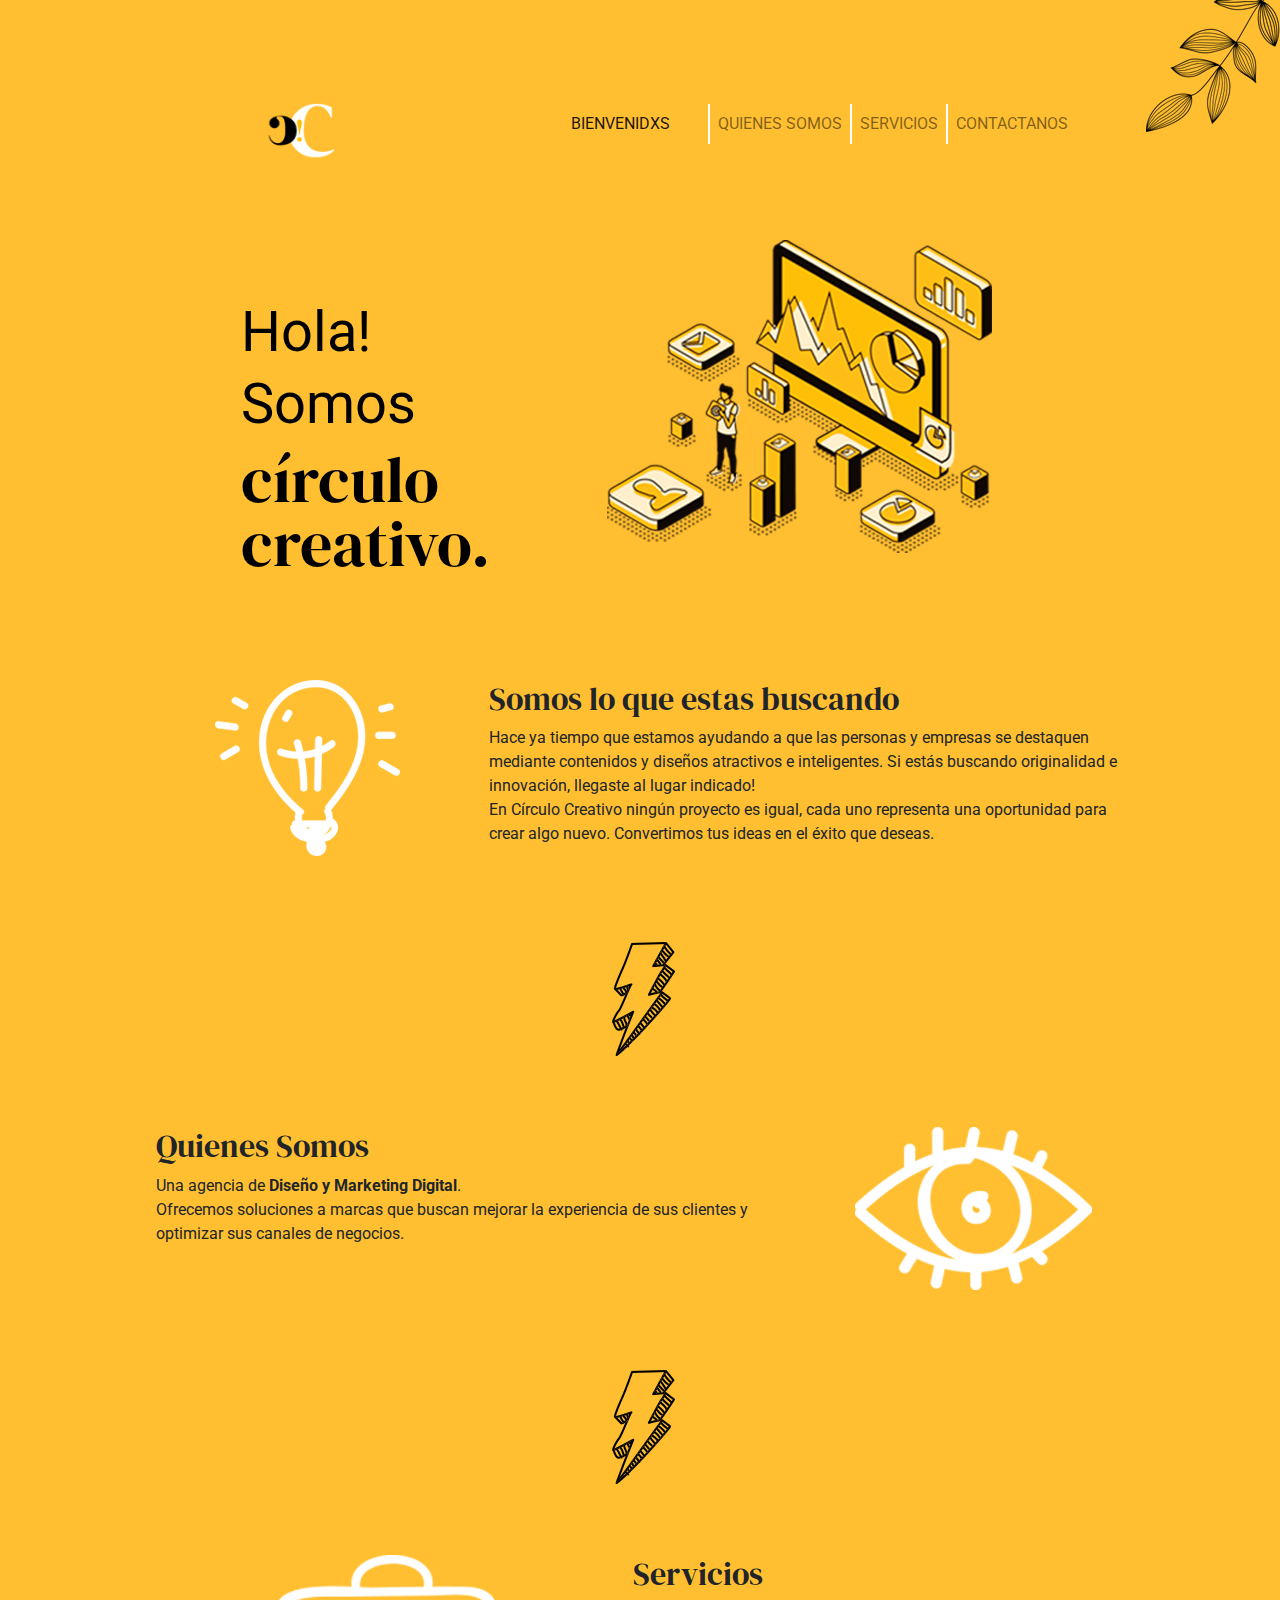
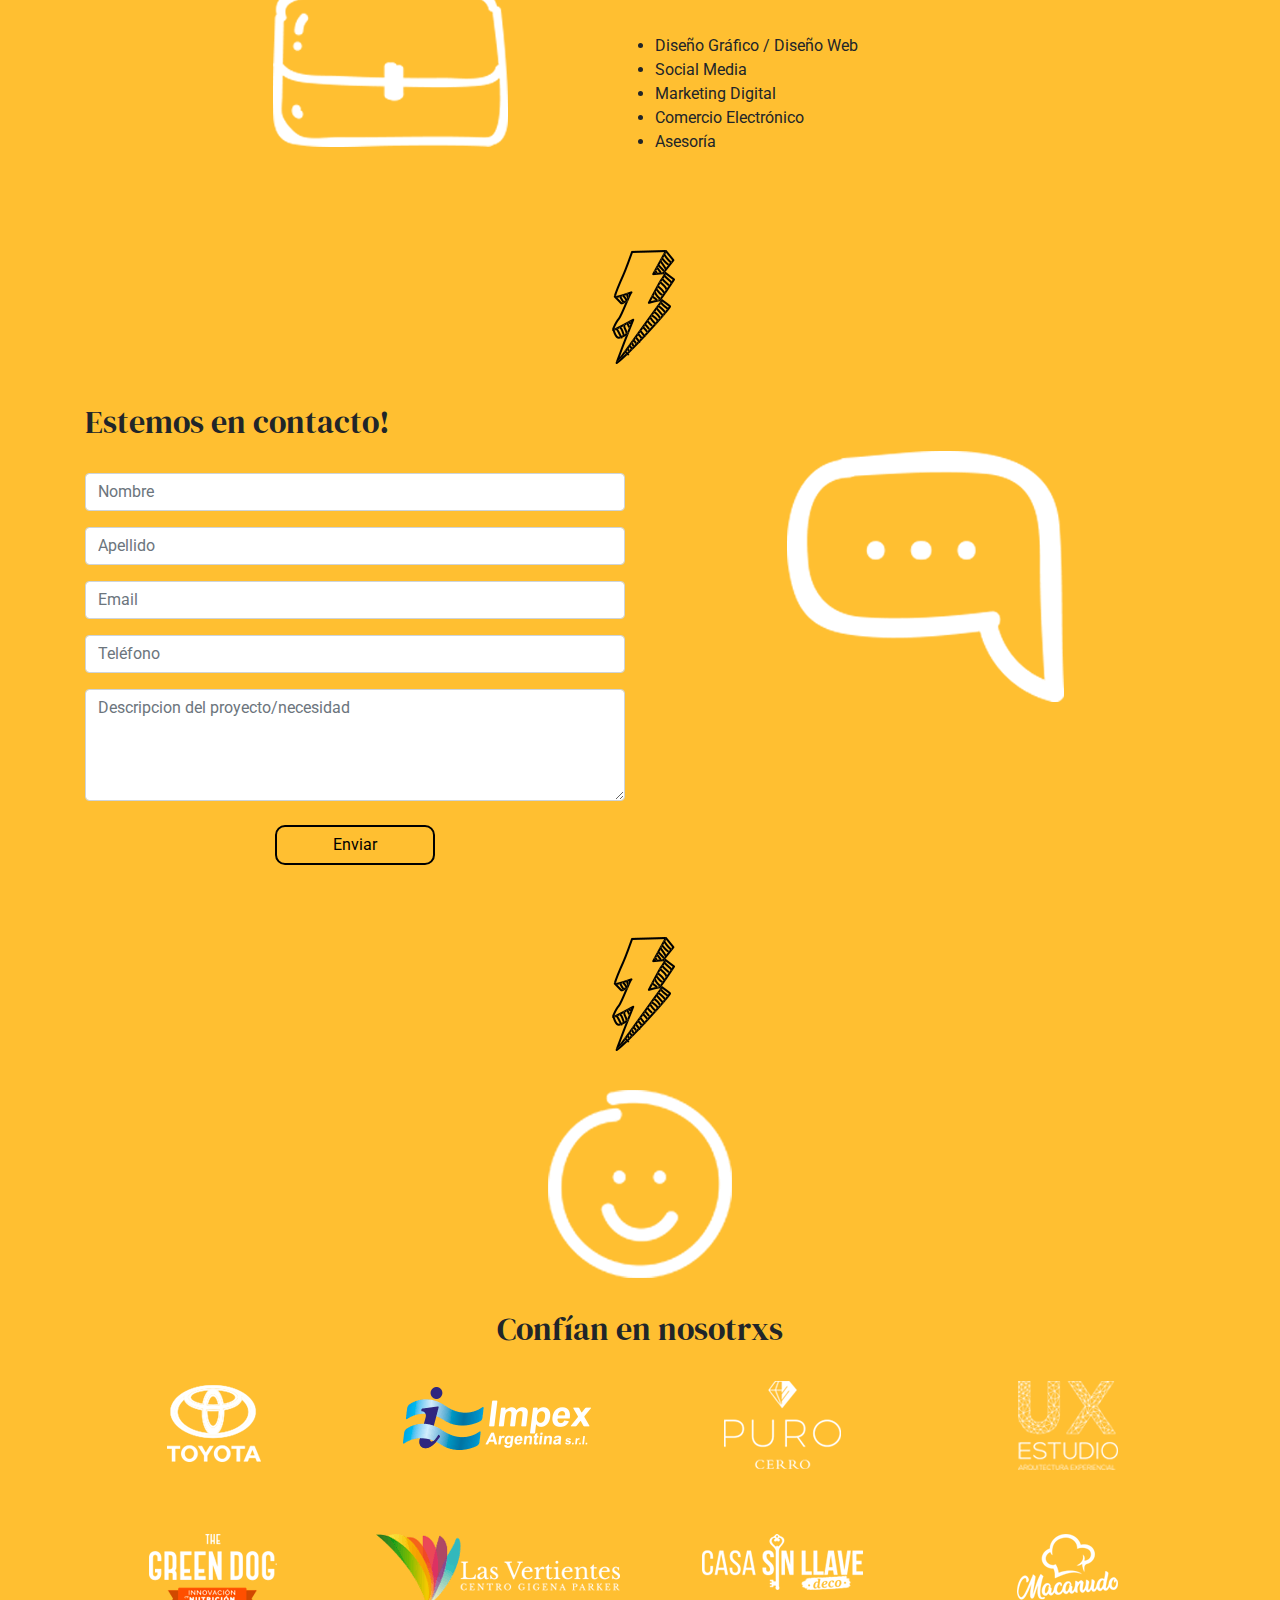
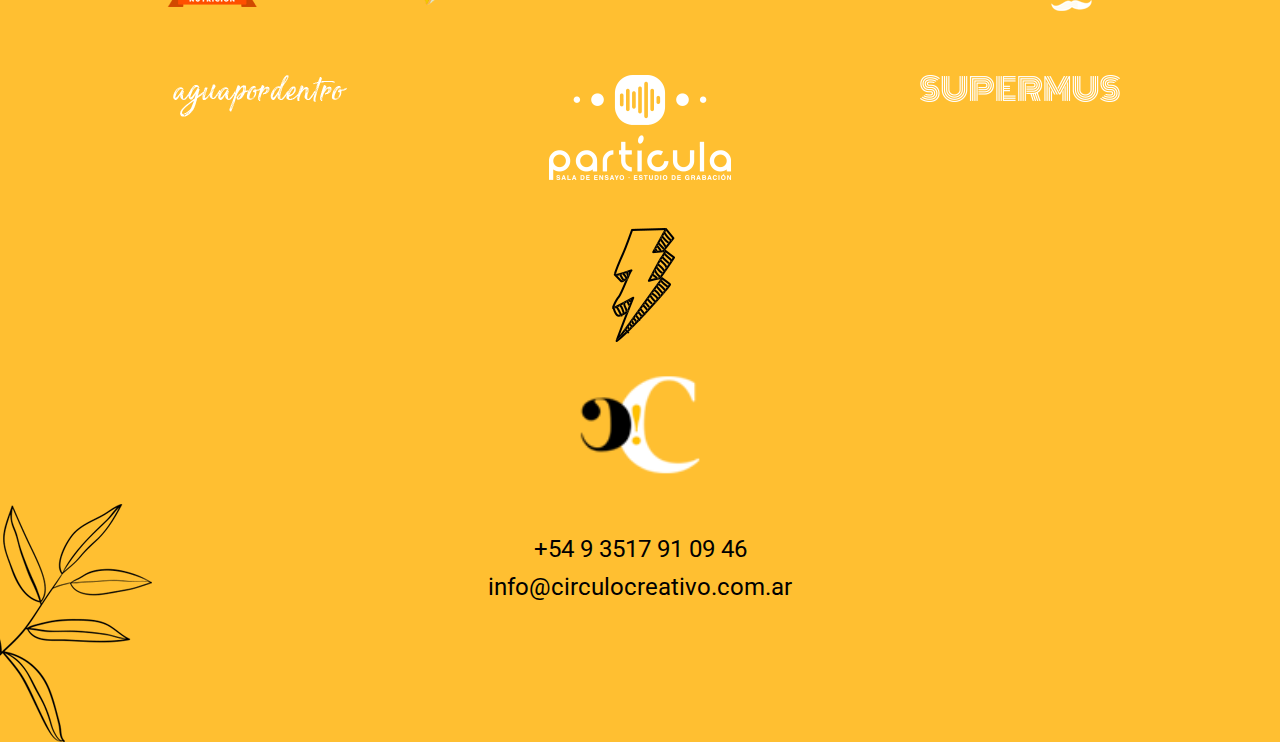
<file: index.html>
<!DOCTYPE html>
<html lang="es">
<head>
  <meta charset="UTF-8">
  <meta name="viewport" content="initial-scale=1, maximum-scale=1">
  <meta http-equiv="X-UA-Compatible" content="ie=edge">
  <link rel="stylesheet" href="https://maxcdn.bootstrapcdn.com/bootstrap/4.0.0/css/bootstrap.min.css" integrity="sha384-Gn5384xqQ1aoWXA+058RXPxPg6fy4IWvTNh0E263XmFcJlSAwiGgFAW/dAiS6JXm" crossorigin="anonymous">
  <link rel="stylesheet" href="css/estilos.css">
  <link href="https://fonts.googleapis.com/css2?family=DM+Serif+Display:ital@0;1&display=swap" rel="stylesheet">
  <link href="https://fonts.googleapis.com/css2?family=Roboto:wght@300&display=swap" rel="stylesheet">
  <meta name="keywords" content="Redes Sociales, Hacemos tu pagina web, Hacemos Responsive Design, Mi negocio en internet, Circulo Crativo">
  <meta name="description" content="Hola! Bienvenidx a Circulo Creativo, queremos ayudarte y mejorar la comunicación de tu marca para que obtengas mejores resultados⁣⁣⁣ y diferenciarte de la competencia⁣⁣⁣.">
  <meta name="author" content="Nastex">
  <meta name="owner" content="Ciruculo Creativo">
  <meta name="robots" content="index, follow">
  <title>Circulo Creativo</title>
  <link rel="shortcut icon" type="image/x-icon" href="img/favicon.ico">
  <link rel="stylesheet" href="https://use.fontawesome.com/releases/v5.0.12/css/all.css" integrity="sha384-G0fIWCsCzJIMAVNQPfjH08cyYaUtMwjJwqiRKxxE/rx96Uroj1BtIQ6MLJuheaO9" crossorigin="anonymous">
  <link rel="stylesheet" href="https://cdnjs.cloudflare.com/ajax/libs/animate.css/4.0.0/animate.min.css">
</head>
<body>
  <div class="container-fluid">
    <div class="row">
      <div class="hojah d-none d-lg-block">
        <img src="img/hojahead.png" alt="Hoja">
      </div>
    </div>
  </div>
  <header>
    <nav class="navbar sticky-top navbar-expand-lg navbar-light">
      <div class="logo">
        <img src="img/logo.png" alt="Logo">
      </div>
      <button class="navbar-toggler" type="button" data-toggle="collapse" data-target="#navbarNav" aria-controls="navbarNav" aria-expanded="false" aria-label="Toggle navigation">
        <span class="navbar-toggler-icon"></span>
      </button>
      <div class="collapse navbar-collapse der" id="navbarNav">
        <ul class="navbar-nav">
          <li class="nav-item active">
            <a class="nav-link" data-scroll href="#circulo" id="btn-circulo">BIENVENIDXS</a>
          </li>
          <li class="nav-item">
            <a class="nav-link" data-scroll href="#quienes" id="btn-quienes">QUIENES SOMOS</a>
          </li>
          <li class="nav-item">
            <a class="nav-link" data-scroll href="#servicios" id="btn-servicios">SERVICIOS</a>
          </li>
          <li class="nav-item">
            <a class="nav-link" data-scroll href="#contacto" id="btn-contacto">CONTACTANOS</a>
          </li>
        </ul>
      </div>
    </nav>
  </header>
  <div class="container">
    <div class="row">
      <div class="col-sm-12 col-md-6 marca animate__animated animate__fadeInLeft">
        <p>Hola!</p>
        <p>Somos</p>
        <h1>círculo<span>creativo.</span></h1>
      </div>
      <div class="col-sm-12 col-md-3 dibujo">
        <img src="img/marketing.png" alt="marketing">
      </div>
    </div>
  </div>
  <section class="container">
    <article class="row why circulo" id="circulo">
      <div class="col-sm-12 col-md-4 text-center imgr">
        <img src="img/luz.png" alt="luz">
      </div>
      <div class="col-sm-12 col-md-8">
        <h4>Somos lo que estas buscando</h4>
        <p>​Hace ya tiempo que estamos ayudando a que las personas
          y empresas se destaquen mediante contenidos y diseños
          atractivos e inteligentes. Si estás buscando originalidad
          e innovación, llegaste al lugar indicado!<br>
          En Círculo Creativo ningún proyecto es igual, cada uno
          representa una oportunidad para crear algo nuevo.
          Convertimos tus ideas en el éxito que deseas.</p>
      </div>
    </article>
    <div class="rayo col-md-12">
      <img src="img/rayo.png" alt="rayo">
    </div>
    <article class="row quienes" id="quienes">
      <div class="texto d-block d-sm-block d-md-none col-sm-12 col-md-4 text-center esp imgr">
        <img src="img/ojo.png" alt="quienes_somos">
      </div>
      <div class="col-sm-12 col-md-8">
        <h2>Quienes Somos</h2>
        <p>​Una agencia de <strong>Diseño y Marketing Digital</strong>. <br>
            Ofrecemos soluciones a marcas que buscan mejorar
            la experiencia de sus clientes y optimizar sus
            canales de negocios.</p>
      </div>
      <div class="texto d-none d-sm-none d-md-block col-sm-12 col-md-4 text-center imgr">
        <img src="img/ojo.png" alt="quienes_somos">
      </div>
    </article>
    <div class="rayo col-md-8">
      <img src="img/rayo.png" alt="rayo">
    </div>
    <article class="row servicios" id="servicios">
      <div class="col-sm-12 col-md-6 text-center esp imgr">
        <img src="img/maletin.png" alt="maletin">
      </div>
      <div class="col-sm-12 col-md-6">
        <h3>Servicios</h3>
          <ul class="listamin">
            <li>Diseño Gráfico / Diseño Web</li>
            <li>Social Media</li>
            <li>Marketing Digital</li>
            <li>Comercio Electrónico</li>
            <li>Asesoría</li>
          </ul>
      </div>
    </article>
    <div class="rayo col-md-12">
      <img src="img/rayo.png" alt="rayo">
    </div>
    <article class="row contacto" id="contacto">
      <div class="texto d-block d-sm-block d-md-none col-sm-12 col-md-6 text-center esp imgr">
        <img src="img/texto.png" alt="contacto">
      </div>
      <div class="form col-sm-12 col-md-6">
        <h2>Estemos en contacto!</h2>
        <form action="contacto.php" method="POST">
          <div class="form-row">
            <div class="form-group col-md-12">
              <input type="text" class="form-control" name="nombre" placeholder="Nombre" required>
            </div>
            <div class="form-group col-md-12">
              <input type="text" class="form-control" name="apellido" placeholder="Apellido" required>
            </div>
            <div class="form-group col-md-12">
              <input type="email" class="form-control" name="correo" placeholder="Email" required>
            </div>
            <div class="form-group col-md-12">
              <input type="tel" class="form-control" name="telefono" placeholder="Teléfono" required>
            </div>
          </div>
          <div class="marcomensaje">
            <textarea rows="3" class="form-control" name="mensaje" placeholder="Descripcion del proyecto/necesidad" required></textarea>
          </div>
          <div class="center mboton">
            <button type="submit" class="animated infinite pulse btn">Enviar <i class="far fa-paper-plane"></i></button>
          </div>
        </form>
      </div>
      <div class="texto d-none d-sm-none d-md-block col-sm-12 col-md-6 text-center">
        <img src="img/texto.png" alt="contacto">
      </div>
    </article>
    <div class="rayo col-md-12">
      <img src="img/rayo.png" alt="rayo">
    </div>
    <article class="row confian">
      <div class="sonrisa col-md-12 text-center imgr">
        <img src="img/sonrisa.png" alt="sonrisa">
      </div>
      <h5>Confían en nosotrxs</h5>
      <div class="container">
        <div class="row">
          <div class="col-sm-6 col-md-3 centrado">
            <img src="img/toyota.png" alt="Logo Toyota">
          </div>
          <div class="col-sm-6 col-md-3 centrado">
            <img src="img/impex.png" alt="Logo Impex">
          </div>
          <div class="col-sm-6 col-md-3 centrado">
            <img src="img/puro.png" alt="Logo Puro Cerro">
          </div>
          <div class="col-sm-6 col-md-3 centrado">
            <img src="img/ux.png" alt="Logo UX Estudio">
          </div>
        </div>
      </div>
      <div class="container">
        <div class="row">
          <div class="col-sm-6 col-md-3 centrado">
            <img src="img/green.png" alt="Logo GreenDog">
          </div>
          <div class="col-sm-6 col-md-3 centrado">
            <img src="img/gigena.png" alt="Logo Las Vertientes">
          </div>
          <div class="col-sm-6 col-md-3 centrado">
            <img src="img/casa-sin-llave.png" alt="Logo Casa Sin Llave">
          </div>
          <div class="col-sm-6 col-md-3 centrado">
            <img src="img/macanudo.png" alt="Logo Macanudo">
          </div>
        </div>
      </div>
      <div class="container">
        <div class="row">
          <div class="col-sm-6 col-md-4 centrado">
            <img src="img/aguapordentro.png" alt="Logo Aguapordentro">
          </div>
          <div class="col-sm-6 col-md-4 centrado">
            <img src="img/particula.png" alt="Logo Particula">
          </div>
          <div class="col-sm-12 col-md-4 centrado">
            <img src="img/supermus.png" alt="Logo Supermus">
          </div>
        </div>
      </div>
    </article>
    <div class="rayo col-md-12">
      <img src="img/rayo.png" alt="rayo">
    </div>
  </section>
  <footer class="container">
    <div class="row">
      <div class="logof col-md-12">
        <img src="img/logo.png" alt="Logo Circulo Creativo">
      </div>
      <div class="telef col-md-12">
        <a href="tel:+549351791-0946"><i class="fab fa-whatsapp"></i>  +54 9 3517 91 09 46</a><br>
        <a href="mailto:info@circulocreativo.com.ar?Subject=Interesado%20en%20el%20servicio">info@circulocreativo.com.ar</a>
      </div>
      <div class="redes col-md-12">
        <a href="https://www.facebook.com/circulocreativo.digital" target="blank"><i class="fab fa-facebook-f"></i></a>
        <a href="https://www.instagram.com/circulo.creativo/" target="blank"><i class="fab fa-instagram"></i></a>
      </div>
    </div>
  </footer>
  <div class="container-fluid">
    <div class="row">
      <div class="hoja d-none d-md-block col-md-12 col-lg-12">
        <img src="img/hojafooter.png" alt="hoja2">
      </div>
    </div>
  </div>
  <script src="js/funcion.js"></script>
  <script src="https://code.jquery.com/jquery-3.5.1.slim.min.js" integrity="sha384-DfXdz2htPH0lsSSs5nCTpuj/zy4C+OGpamoFVy38MVBnE+IbbVYUew+OrCXaRkfj" crossorigin="anonymous"></script>
  <script src="https://cdnjs.cloudflare.com/ajax/libs/popper.js/1.12.9/umd/popper.min.js" integrity="sha384-ApNbgh9B+Y1QKtv3Rn7W3mgPxhU9K/ScQsAP7hUibX39j7fakFPskvXusvfa0b4Q" crossorigin="anonymous"></script>
  <script src="https://maxcdn.bootstrapcdn.com/bootstrap/4.0.0/js/bootstrap.min.js" integrity="sha384-JZR6Spejh4U02d8jOt6vLEHfe/JQGiRRSQQxSfFWpi1MquVdAyjUar5+76PVCmYl" crossorigin="anonymous"></script>
</body>
</html>
</file>
<file: css/estilos.css>
* {
  font-size: 16px; }

html {
  height: 100%; }

body {
  margin: 0 auto;
  font-size: 1em;
  background-color: #ffbf31;
  height: 100%; }
  body p {
    font-family: "Roboto", sans-serif; }
  body section .rayo, body section .logof, body section .telef, body section .redes {
    margin: 0 auto;
    text-align: center; }
  body section .sonrisa {
    margin: 2em auto;
    text-align: center; }
  body section h2, body section h3, body section h4, body section h5 {
    font-size: 2em;
    font-family: "DM Serif Display", serif; }
  body footer .logof, body footer .telef, body footer .redes {
    margin: 1.5em auto; }

.hojah {
  width: 100%;
  height: 7em;
  text-align: right;
  margin-left: 0;
  margin-bottom: 0;
  margin-right: -5em;
  margin-top: -1em;
  z-index: 1040; }

header {
  width: 100%;
  height: 100%;
  max-height: 9em; }
  header nav {
    width: 100%;
    margin: 0 auto;
    background-color: #ffbf31; }
    header nav .fixed-top {
      padding: 0 16px;
      height: 110px;
      z-index: 1030; }
    header nav .logo {
      padding-top: 0.6em;
      margin-left: 20%;
      margin-top: -2em;
      max-height: 2em; }
      header nav .logo img {
        width: 90%; }
    header nav .der {
      margin: 0 auto;
      text-align: center; }
      header nav .der ul {
        margin: 0 auto;
        padding: 0; }
        header nav .der ul li {
          border-left: solid 2px #FFF;
          text-align: center; }
        header nav .der ul li:first-child {
          border: 0px; }
          header nav .der ul li:first-child a {
            margin-left: 0.5em;
            font-family: "Roboto", sans-serif;
            margin: auto 30px;
            text-align: center; }

.marca {
  width: 50%;
  margin-top: 4em;
  margin-bottom: 2em;
  padding-left: 15%;
  text-align: right; }
  .marca p {
    color: #000;
    text-align: left;
    line-height: 1em;
    font-family: "Roboto", sans-serif;
    font-weight: 300i;
    font-size: 3.5em; }
  .marca h1 {
    color: #000;
    font-size: 4em;
    text-align: left;
    line-height: 1em;
    font-family: "DM Serif Display", serif;
    font-weight: 400;
    background: none; }
    .marca h1 span {
      display: block;
      font-size: 1em; }

.dibujo {
  width: 90%;
  margin-left: -3em;
  text-align: left; }
  .dibujo img {
    text-align: center; }

body section {
  width: 100%; }
  body section .why, body section .quienes, body section .servicios {
    width: 90%;
    max-width: 1000px;
    margin: 4em auto; }
    body section .why p h1, body section .quienes p h1, body section .servicios p h1 {
      text-decoration: none;
      font-size: 1em;
      display: none; }
  body section .servicios h3 {
    margin-left: -0.7em; }
  body section .servicios ul {
    display: inline-block;
    margin-top: 2em;
    padding: 0;
    text-align: left; }
    body section .servicios ul li {
      margin: 0;
      padding: 0;
      text-align: left; }
  body section .contacto {
    margin-top: 2em; }
    body section .contacto .texto {
      margin-top: 3em; }
    body section .contacto form {
      margin: 2em auto; }
    body section .contacto .marcomensaje textarea {
      max-height: 7em;
      min-height: 7em; }
    body section .contacto .center {
      text-align: center; }
      body section .contacto .center button {
        width: 10em;
        border: 2px #000 solid;
        border-radius: 10px;
        margin: 1.5em auto;
        background: transparent; }
  body section .confian h5 {
    font-size: 2em;
    margin: 0 auto; }
  body section .confian .centrado {
    text-align: center;
    margin: 2em auto; }

footer {
  width: 100%;
  max-width: 1000px;
  height: 100%;
  max-height: 9em;
  margin: 0 auto;
  text-align: center; }
  footer .logof {
    width: 99%; }
    footer .logof img {
      width: 8em;
      height: auto; }
  footer .telef .fab {
    font-size: 1.2em; }
  footer .telef a {
    color: #000;
    font-size: 1.5em; }
    footer .telef a i {
      color: #FFF;
      font-size: 2em; }
  footer .redes a {
    margin-right: 2em; }
  footer .redes i {
    color: #FFF;
    font-size: 2.5em;
    margin: 0 auto; }

.hoja {
  width: 100%;
  display: block;
  height: 9em;
  text-align: left;
  margin-left: -6em;
  margin-bottom: -30em;
  margin-right: 0;
  margin-top: 0;
  z-index: -10; }
/*@media (min-width: 986px) {
  .hoja, .hojah {
    display: none; }}*/
@media (max-width: 768px) {
  .hoja, .hojah {
    display: none; }
  
    .rayo {
    margin: -2em auto; }

  .imgr {
    width: 75%;
    height: auto;
    margin: -3em auto 2em auto; }
    .imgr img {
      width: 90%; }

  h2, h3, h4, h5, h6 {
    text-align: center;
    margin: 0 auto 1em auto; }

  p {
    text-align: justify; }
  .listamin{
    text-align: center;
    margin: auto 2.5em;
  } }
@media (max-width: 576px) {
  .esp {
    margin-bottom: 1.5em; }

  .dibujo {
    width: 90%;
    margin: 2em auto; }
    .dibujo img {
      max-width: 100%;
      text-align: center; }

  .servicios h3 {
    margin-left: 0em; } }

/*# sourceMappingURL=estilos.css.map */
</file>
